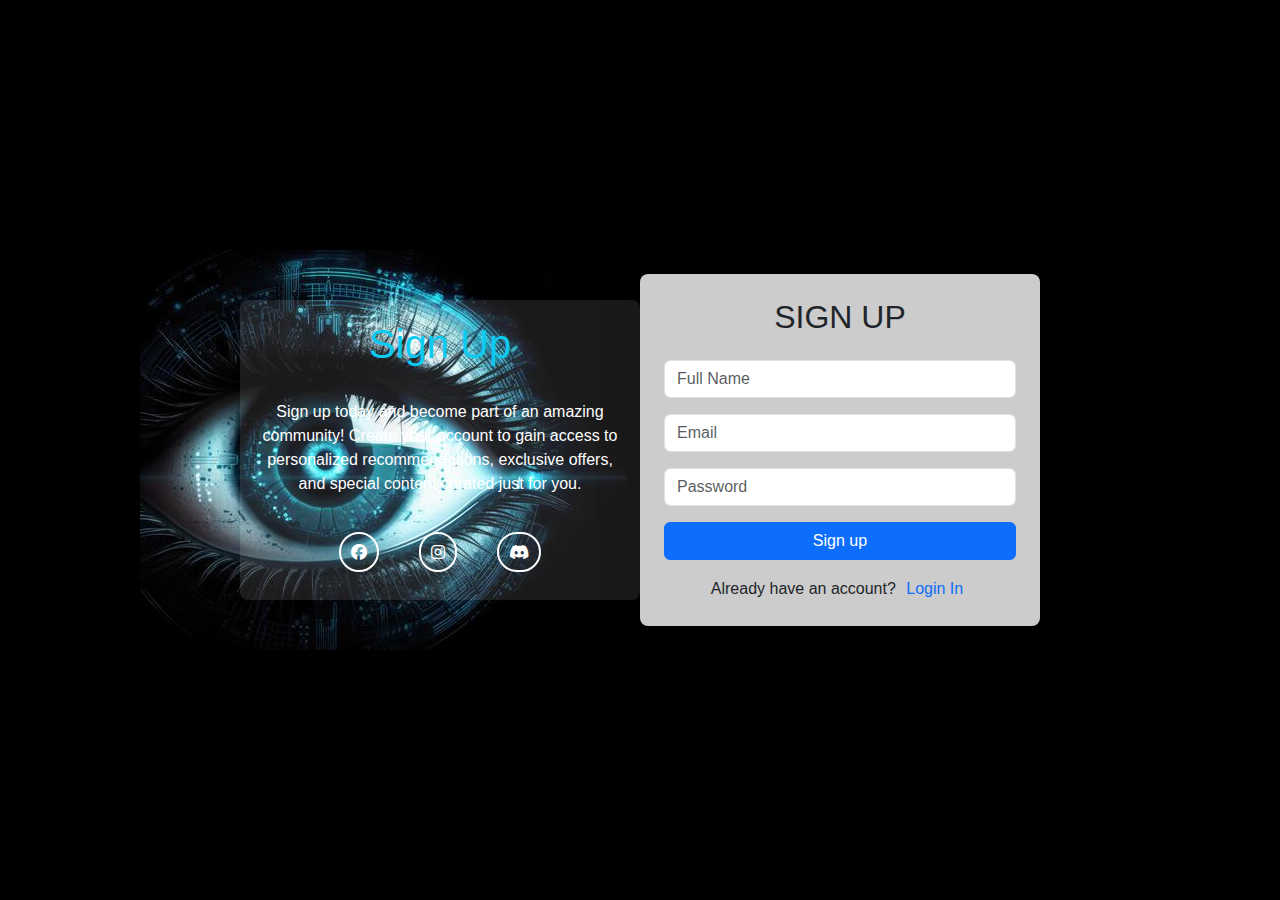
<file: HTML/Login.html>
<!DOCTYPE html>
<html lang="en">
<head>
    <meta charset="UTF-8">
    <meta name="viewport" content="width=device-width, initial-scale=1.0">
    <title>EyeOnic - Login/Signup</title>
    <link rel="stylesheet" href="../bootstrap-5.3.3-dist/css/bootstrap.min.css">
    <link rel="stylesheet" href="https://cdnjs.cloudflare.com/ajax/libs/font-awesome/6.7.2/css/all.min.css" integrity="sha512-Evv84Mr4kqVGRNSgIGL/F/aIDqQb7xQ2vcrdIwxfjThSH8CSR7PBEakCr51Ck+w+/U6swU2Im1vVX0SVk9ABhg==" crossorigin="anonymous" referrerpolicy="no-referrer" />
    <link rel="stylesheet" href="../css/Login.css">
</head>
<body style="background-color: black;">
    <!-- signup ka box jo side me hota -->
    <div class="big-box" id="extra-box1"></div>
    <div class="main-container d-flex gap-3">
        <div class="container p-4 shadow-lg rounded-3 text-center">
            <!-- heading jisme login or signup likha hota -->
            <h2 id="form-heading" class="mb-2 text-uppercase"></h2>
            <!-- description jo login signup me ati -->
            <p id="form-description" class="mb-4 text-muted"></p>
            <!-- form login signup dono ka-->
            <form id="auth-form" class="d-flex flex-column">
                <input type="text" id="Username" placeholder="Full Name" class="form-control mb-3">
                <span id="user-error" style="color: red;"></span>
                <input type="email" id="signup-email" class="form-control mb-3" placeholder="Email" >
                <span id="email-error" style="color: red;"></span>
                <input class="form-control mb-3" id="signup-password" type="password" placeholder="Password">
                <span id="password-error" style="color: red;"></span>
                <button type="submit" id="btn-text" class="btn btn-primary"></button>
            </form>
            <!-- niche jaha dont have a acc likha hota-->
            <div class="toggle-text mt-3">
                <span id="toggle-message"></span>
                <button type="button" id="toggle-link" class="text-primary" style="border: none; background-color: transparent;"></button>
            </div>
        </div>
    <!-- Login ka box jo side me hota -->
    <div class="big-box" id="extra-box2">
        <p id="extra-box-text"></p>
    </div>
    </div>
    <script src="../bootstrap-5.3.3-dist/js/bootstrap.min.js"></script>
    <script src="../Jquery/jquery-3.7.1.min.js"></script>
    <script src="../JavaScript/login.js"></script>
</body>
</html>
</file>
<file: css/Login.css>
body {
    font-family: Arial, sans-serif;
    display: flex;
    justify-content: center;
    align-items: center;
    height: 100vh;
    background: url('../Images/asdasdsadas.jpg') no-repeat center center fixed;
    overflow: hidden;
}
.container {
    width: 400px;
    background: rgba(255, 255, 255, 0.8);
    box-shadow: 0 0 10px rgba(0, 0, 0, 0.1);
}   
.big-box {
    width: 400px;
    height: 300px;
    padding: 20px;
    background: rgba(255, 255, 255, 0.1);
    box-shadow: 0 0 10px rgba(0, 0, 0, 0.1);
    border-radius: 8px;
    text-align: center;
    color: #fff;
}
.socialsbtn .fa-brands{
    padding: 10px;
    margin: 20px;
    border: 2px white solid;
    border-radius: 40px ;
}
.socialsbtn .fa-brands:hover{
    border: none;
    transform: scale(2);
}
.socialsbtn .fa-facebook:hover{
    color: #316FF6;
}
.socialsbtn .fa-instagram:hover{
    color: #ee2a7b;
}
.socialsbtn .fa-discord:hover{
    color: #5865F2;
}
</file>
